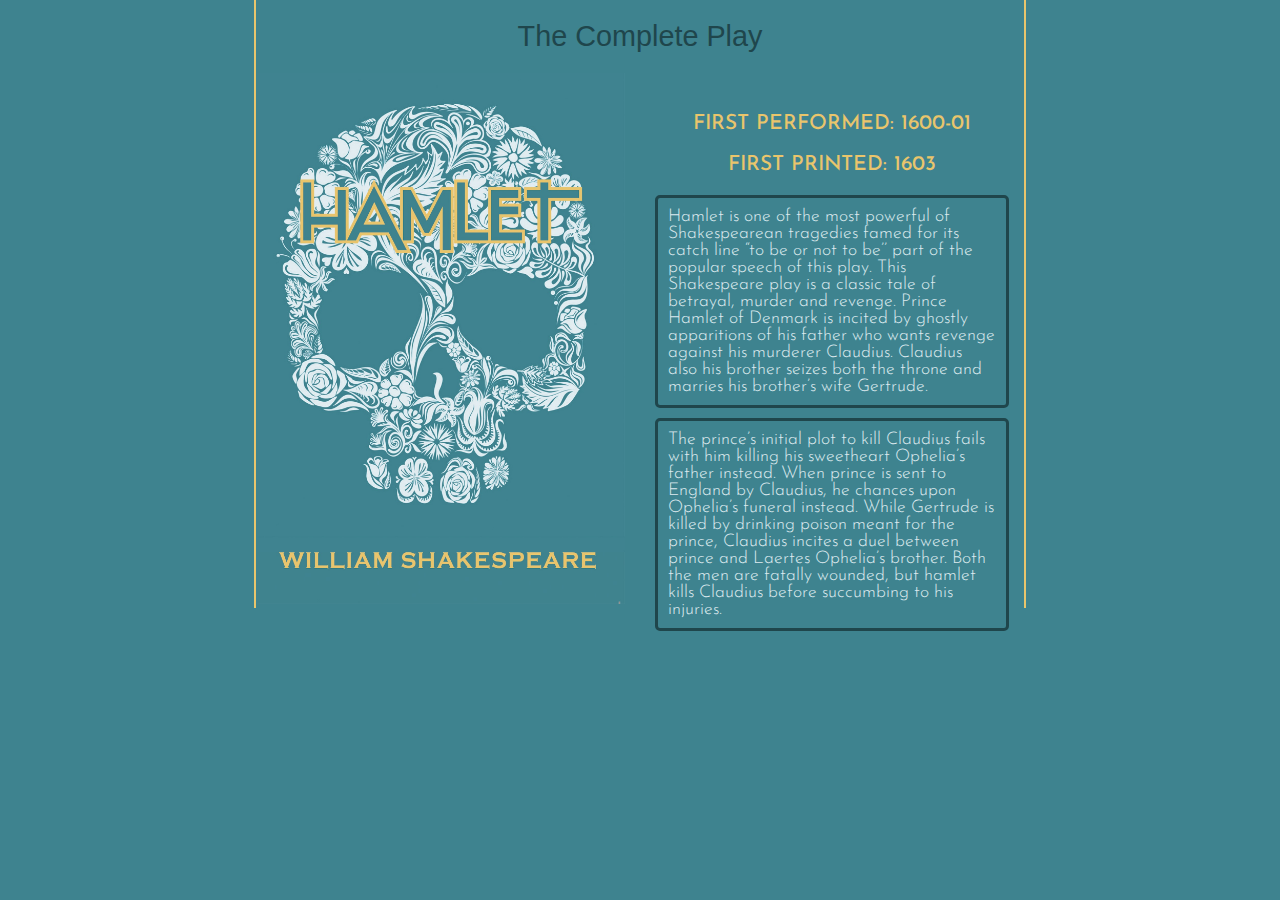
<file: docs/index.html>
<!DOCTYPE html>
<html lang="en">
<head>
  <meta charset="UTF-8">
  <meta name="viewport" content="width=device-width, initial-scale=1.0">
  <meta http-equiv="X-UA-Compatible" content="ie=edge">
  <title>Hamlet</title>
  <link rel="stylesheet" href="play/styles/homepage.css">
<link rel="preconnect" href="https://fonts.gstatic.com">
<link href="https://fonts.googleapis.com/css2?family=Josefin+Sans:wght@300;400;500&display=swap" rel="stylesheet">
<link href="https://allfont.net/allfont.css?fonts=stentiga" rel="stylesheet" type="text/css" />
</head>


<body>





<div class="everything">
  <h1 class="gotoplay"><a href="Hamlet.html">The Complete Play</a></h1>

<a href="Hamlet.html">
<img src="play/images/Book_cover_for_webpage.jpg" alt="An off-white skull as a book cover design for Hamlet.">
</a>

<section class="introduction">


<p class="performed">FIRST PERFORMED: 1600-01</p>
<p class="printed">FIRST PRINTED: 1603</p>


<p>Hamlet is one of the most powerful of Shakespearean tragedies famed for its catch line “to be or not to be’’ part of the popular speech of this play. This Shakespeare play is a classic tale of betrayal, murder and revenge.  Prince Hamlet of Denmark is incited by ghostly apparitions of his father who wants revenge against his murderer Claudius. Claudius also his brother seizes both the throne and marries his brother’s wife Gertrude.</p>
<p>The prince’s initial plot to kill Claudius fails with him killing his sweetheart Ophelia’s father instead. When prince is sent to England by Claudius, he chances upon Ophelia’s funeral instead. While Gertrude is killed by drinking poison meant for the prince, Claudius incites a duel between prince and Laertes Ophelia’s brother. Both the men are fatally wounded, but hamlet kills Claudius before succumbing to his injuries.</p>
</section>



</div>
</body>
</html>
</file>
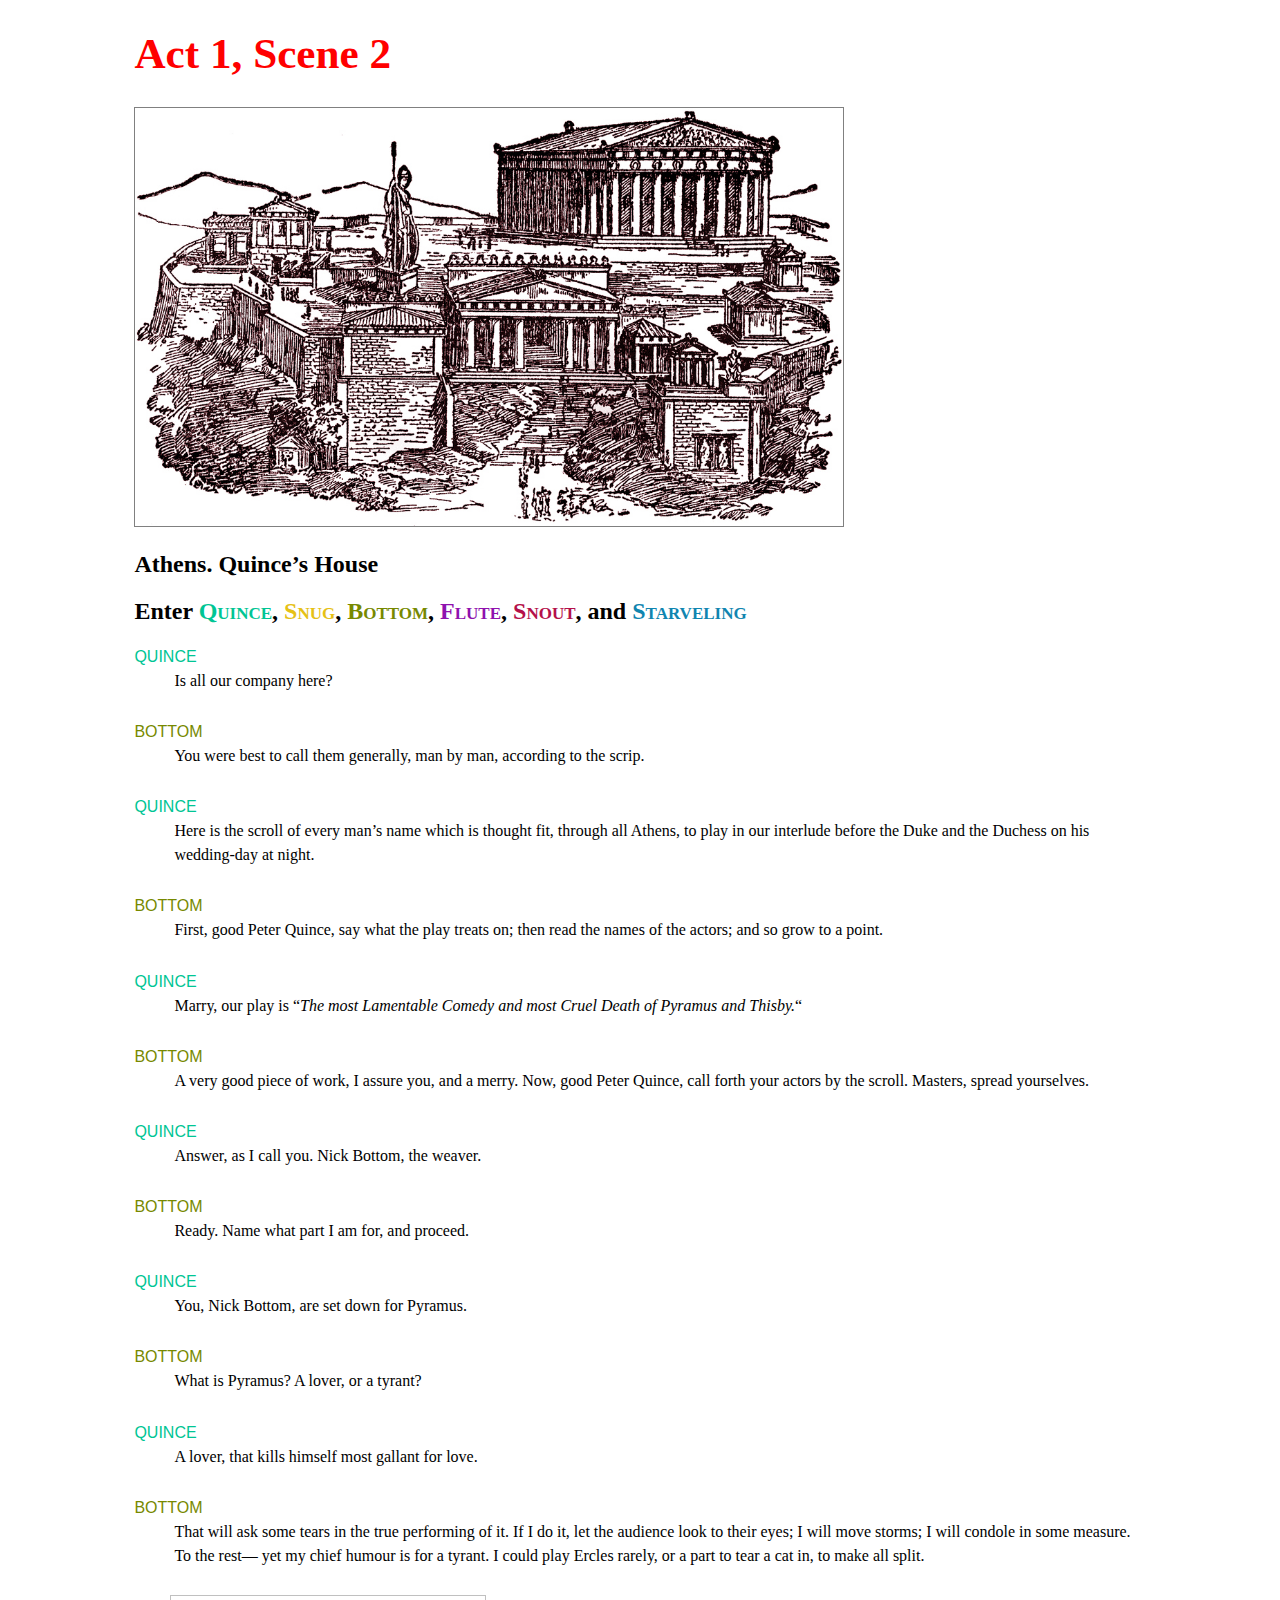
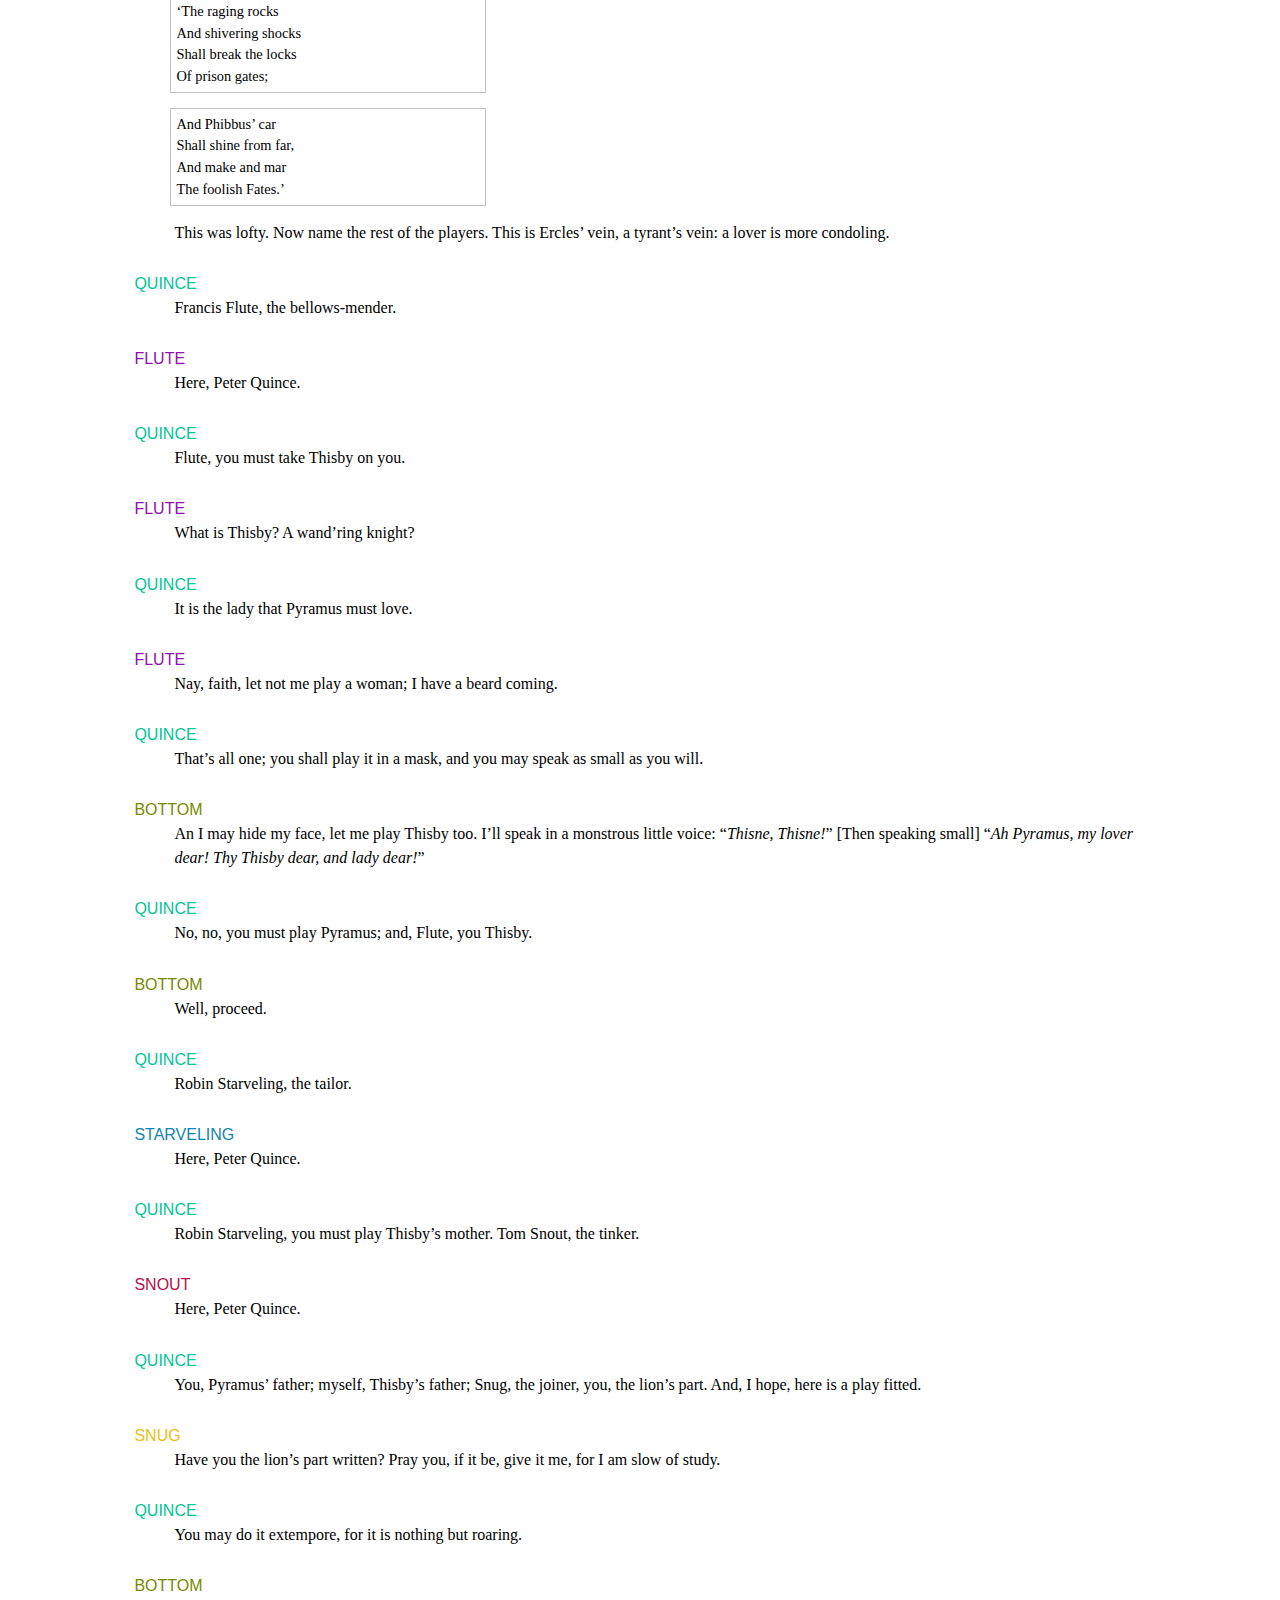
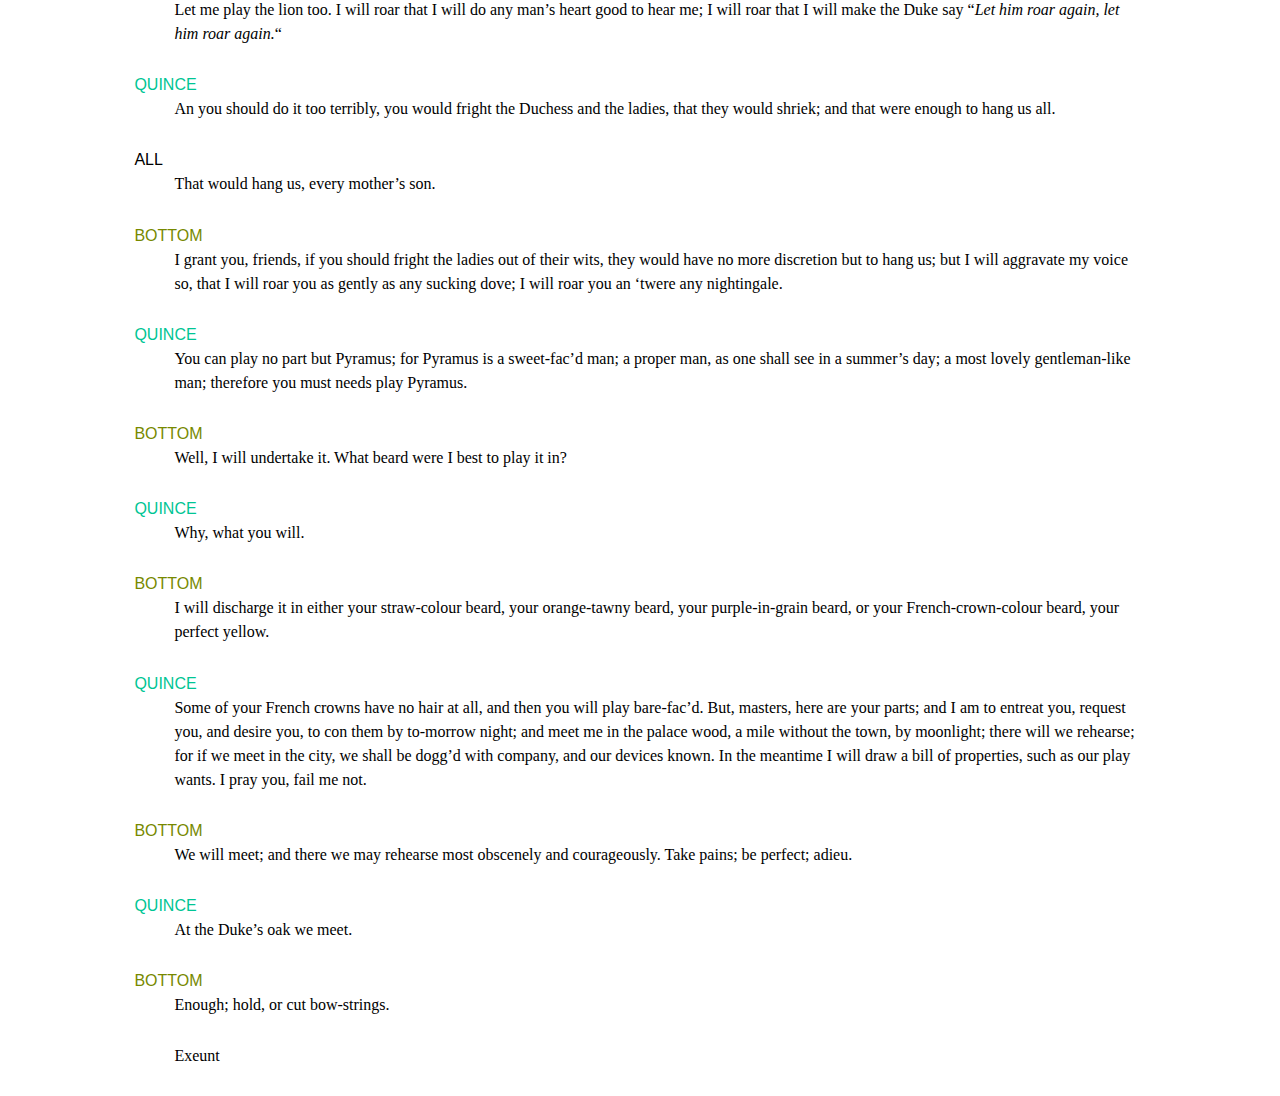
<file: sampleScene/sample_scene.html>
<!DOCTYPE html>
<html xmlns="http://www.w3.org/1999/xhtml">
<head>
	<meta charset="utf-8" />
	
	<title>Act1 Scene2 Midsummernight's Dream</title>
	<link rel="stylesheet" type="text/css" href="styles.css">
</head>
<body class="act1scene2">
<header>
<h1>Act 1, Scene 2</h1>
</header>
<section class="scene two">
<img src="images/athens.jpg" alt="Ancient Athens showing the Parthenon" />
<h2 class="location">Athens. Quince’s House</h2>
<h2 class="stagedirection">Enter <span class="charactername quince">Quince</span>, <span class="charactername snug">Snug</span>, <span class="charactername bottom">Bottom</span>, <span class="charactername flute">Flute</span>, <span class="charactername snout">Snout</span>, and <span class="charactername starveling">Starveling</span></h2>
<p class="character quince">Quince</p>
<p>Is all our company here?</p>
<p class="character bottom">Bottom</p>
<p>You were best to call them generally, man by man, according to the scrip.</p>
<p class="character quince">Quince</p>
<p>Here is the scroll of every man’s name which is thought fit, through all Athens, to play in our interlude before the Duke and the Duchess on his wedding-day at night.</p>
<p class="character bottom">Bottom</p>
<p>First, good Peter Quince, say what the play treats on; then read the names of the actors; and so grow to a point.</p>
<p class="character quince">Quince</p>
<p>Marry, our play is “<em>The most Lamentable Comedy and most Cruel Death of Pyramus and Thisby.</em>“</p>
<p class="character bottom">Bottom</p>
<p>A very good piece of work, I assure you, and a merry. Now, good Peter Quince, call forth your actors by the scroll. Masters, spread yourselves.</p>
<p class="character quince">Quince</p>
<p>Answer, as I call you. Nick Bottom, the weaver.</p>
<p class="character bottom">Bottom</p>
<p>Ready. Name what part I am for, and proceed.</p>
<p class="character quince">Quince</p>
<p>You, Nick Bottom, are set down for Pyramus.</p>
<p class="character bottom">Bottom</p>
<p>What is Pyramus? A lover, or a tyrant?</p>
<p class="character quince">Quince</p>
<p>A lover, that kills himself most gallant for love.</p>
<p class="character bottom">Bottom</p>
<p>That will ask some tears in the true performing of it. If I do it, let the audience look to their eyes; I will move storms; I will condole in some measure. To the rest— yet my chief humour is for a tyrant. I could play Ercles rarely, or a part to tear a cat in, to make all split.</p>
<p class="verse">‘The raging rocks<br/>
And shivering shocks<br/>
Shall break the locks<br/>
Of prison gates;</p>
<p class="verse">And Phibbus’ car<br/>
Shall shine from far,<br/>
And make and mar<br/>
The foolish Fates.’ </p>
<p>This was lofty. Now name the rest of the players. This is Ercles’ vein, a tyrant’s vein: a lover is more condoling.</p>
<p class="character quince">Quince</p>
<p>Francis Flute, the bellows-mender.</p>
<p class="character flute">Flute</p>
<p>Here, Peter Quince.</p>
<p class="character quince">Quince</p>
<p>Flute, you must take Thisby on you.</p>
<p class="character flute">Flute</p>
<p>What is Thisby? A wand’ring knight?</p>
<p class="character quince">Quince</p>
<p>It is the lady that Pyramus must love.</p>
<p class="character flute">Flute</p>
<p>Nay, faith, let not me play a woman; I have a beard coming.</p>
<p class="character quince">Quince</p>
<p>That’s all one; you shall play it in a mask, and you may speak as small as you will.</p>
<p class="character bottom">Bottom</p>
<p>An I may hide my face, let me play Thisby too. I’ll speak in a monstrous little voice: &#8220;<em>Thisne, Thisne!</em>&#8221; [Then speaking small] &#8220;<em>Ah Pyramus, my lover dear! Thy Thisby dear, and lady dear!</em>&#8221;</p>
<p class="character quince">Quince</p>
<p>No, no, you must play Pyramus; and, Flute, you Thisby.</p>
<p class="character bottom">Bottom</p>
<p>Well, proceed.</p>
<p class="character quince">Quince</p>
<p>Robin Starveling, the tailor.</p>
<p class="character starveling">Starveling</p>
<p>Here, Peter Quince.</p>
<p class="character quince">Quince</p>
<p>Robin Starveling, you must play Thisby’s mother. Tom Snout, the tinker.</p>
<p class="character snout">Snout</p>
<p>Here, Peter Quince.</p>
<p class="character quince">Quince</p>
<p>You, Pyramus’ father; myself, Thisby’s father; Snug, the joiner, you, the lion’s part. And, I hope, here is a play fitted.</p>
<p class="character snug">Snug</p>
<p>Have you the lion’s part written? Pray you, if it be, give it me, for I am slow of study.</p>
<p class="character quince">Quince</p>
<p>You may do it extempore, for it is nothing but roaring.</p>
<p class="character bottom">Bottom</p>
<p>Let me play the lion too. I will roar that I will do any man’s heart good to hear me; I will roar that I will make the Duke say “<em>Let him roar again, let him roar again.</em>“</p>
<p class="character quince">Quince</p>
<p>An you should do it too terribly, you would fright the Duchess and the ladies, that they would shriek; and that were enough to hang us all.</p>
<p class="character all">All</p>
<p>That would hang us, every mother’s son.</p>
<p class="character bottom">Bottom</p>
<p>I grant you, friends, if you should fright the ladies out of their wits, they would have no more discretion but to hang us; but I will aggravate my voice so, that I will roar you as gently as any sucking dove; I will roar you an ‘twere any nightingale.</p>
<p class="character quince">Quince</p>
<p>You can play no part but Pyramus; for Pyramus is a sweet-fac’d man; a proper man, as one shall see in a summer’s day; a most lovely gentleman-like man; therefore you must needs play Pyramus.</p>
<p class="character bottom">Bottom</p>
<p>Well, I will undertake it. What beard were I best to play it in?</p>
<p class="character quince">Quince</p>
<p>Why, what you will.</p>
<p class="character bottom">Bottom</p>
<p>I will discharge it in either your straw-colour beard, your orange-tawny beard, your purple-in-grain beard, or your French-crown-colour beard, your perfect yellow.</p>
<p class="character quince">Quince</p>
<p>Some of your French crowns have no hair at all, and then you will play bare-fac’d. But, masters, here are your parts; and I am to entreat you, request you, and desire you, to con them by to-morrow night; and meet me in the palace wood, a mile without the town, by moonlight; there will we rehearse; for if we meet in the city, we shall be dogg’d with company, and our devices known. In the meantime I will draw a bill of properties, such as our play wants. I pray you, fail me not.</p>
<p class="character bottom">Bottom</p>
<p>We will meet; and there we may rehearse most obscenely and courageously. Take pains; be perfect; adieu.</p>
<p class="character quince">Quince</p>
<p>At the Duke’s oak we meet.</p>
<p class="character bottom">Bottom</p>
<p>Enough; hold, or cut bow-strings.</p>
<p class="stagedirections">Exeunt</p>
</section>
</body>
</html>
</file>
<file: docs/play/styles/homepage.css>
.everything {
  width: 100;
}

title {display:none;}

.gotoplay a {
text-decoration: none;
color: #1f464c;
margin-bottom: 0;
}
h1 {
font-family:'Stentiga', arial;
font-size: 1.8em;
font-weight: 500;
color:#1f464c;
text-align: center;
padding: 20px 0;
margin: 0 auto;

}

img {
  width: 100%;

}

body {
  margin: 0;
  background:rgb(62, 131, 143)
}



.introduction {
  float: none;
  margin-top: 30px;
}
.performed {
  font-family:'Josefin Sans', sans-serif;
  font-size: 1.5em;
  font-weight: 500;
  color: rgb(233, 197, 108);
  border: 0;
  margin-bottom: 0;
  margin-top: 0;
  text-align: center;
}

.printed {
  font-family: 'Josefin Sans', sans-serif;
  font-size: 1.5em;
  font-weight: 500;
  color: rgb(233, 197, 108);
  border: 0;
  margin-top: 0;
  text-align: center;
}
p {
  font-family:'Josefin Sans', sans-serif;
  font-size:1.1em;
  font-weight: 300;
  color:rgb(222, 235, 239);
  border: 3px solid #1f464c;
  border-radius: 5px;
  padding: 10px;
  margin: 10px;

}













@media screen and (min-width:700px) {
.everything {
  width: 60%;
  margin: 0 auto;
  max-width:900px;
  border: 2px solid rgb(233, 197, 108);
  border-top: 0;
  border-bottom: 0;
}
title {display:none;}

a.gotoplay{
text-decoration: none;
color: #1f464c;
margin-bottom: 0;
}
h1 {
font-family:'Stentiga', arial;
font-size: 1.8em;
font-weight: 500;
color:#1f464c;
text-align: center;
padding: 20px 0;
margin: 0 auto;

}

img {
  width: 48%;
  margin-top: 0;
}

body {
  margin: 0;
  background:rgb(62, 131, 143)
}

audio {width: 50%;}

.introduction {
  float: right; width: 48%;
  margin-top: 30px;
}
.performed {
  font-family:'Josefin Sans', sans-serif;
  font-size: 1.3em;
  font-weight: 500;
  color: rgb(233, 197, 108);
  border: 0;
  margin-bottom: 0;
  margin-top: 0;
}

.printed {
  font-family: 'Josefin Sans', sans-serif;
  font-size: 1.3em;
  font-weight: 500;
  color: rgb(233, 197, 108);
  border: 0;
  margin-top: 0;
}
p {
  font-family:'Josefin Sans', sans-serif;
  font-size:1.1em;
  font-weight: 300;
  color:rgb(222, 235, 239);
  border: 3px solid #1f464c;
  border-radius: 5px;
  padding: 10px;
  margin: 0 15px 10px 0;

}

}
</file>
<file: sampleScene/styles.css>
/*stylesheet for A Midsummer Night's dream*/
body {
font-family: Georgia, "Times New Roman", Times, serif;
}
section,header {
width:80%;
margin:5px auto;
border:0px solid red;
}

p {
font-size: 1em;
line-height: 1.5;
margin-left:2.5em;
margin-bottom: 1.7em;
margin-top: 0;
padding-left:0;
}

p.character {
font-family: "Lucida Grande", Lucida, Verdana, sans-serif;
margin-left:0;
margin-bottom: 0;
font-size:1em;
text-transform: uppercase;
border-left:none;
}

p.verse {
font-size:.9em;
margin-bottom:1em;
border:1px solid silver;
width:30%;
padding:5px;
}

h1 {
font-size: 2.7em;
color:red;
}

/* 	for inline character names */

span.charactername {
font-variant: small-caps;
}

/* character colors and borders*/

.quince {
color: #00c594;
}

.bottom {
color:#778900;
}

.flute {
color:#8f11ae;
}

.snout {
color:#b4104a;
}
.snug {
color:#e6c115;
}

.starveling {
color:#1085b0;
}

img {
width: 70%;
border:1px solid gray;
}
</file>
